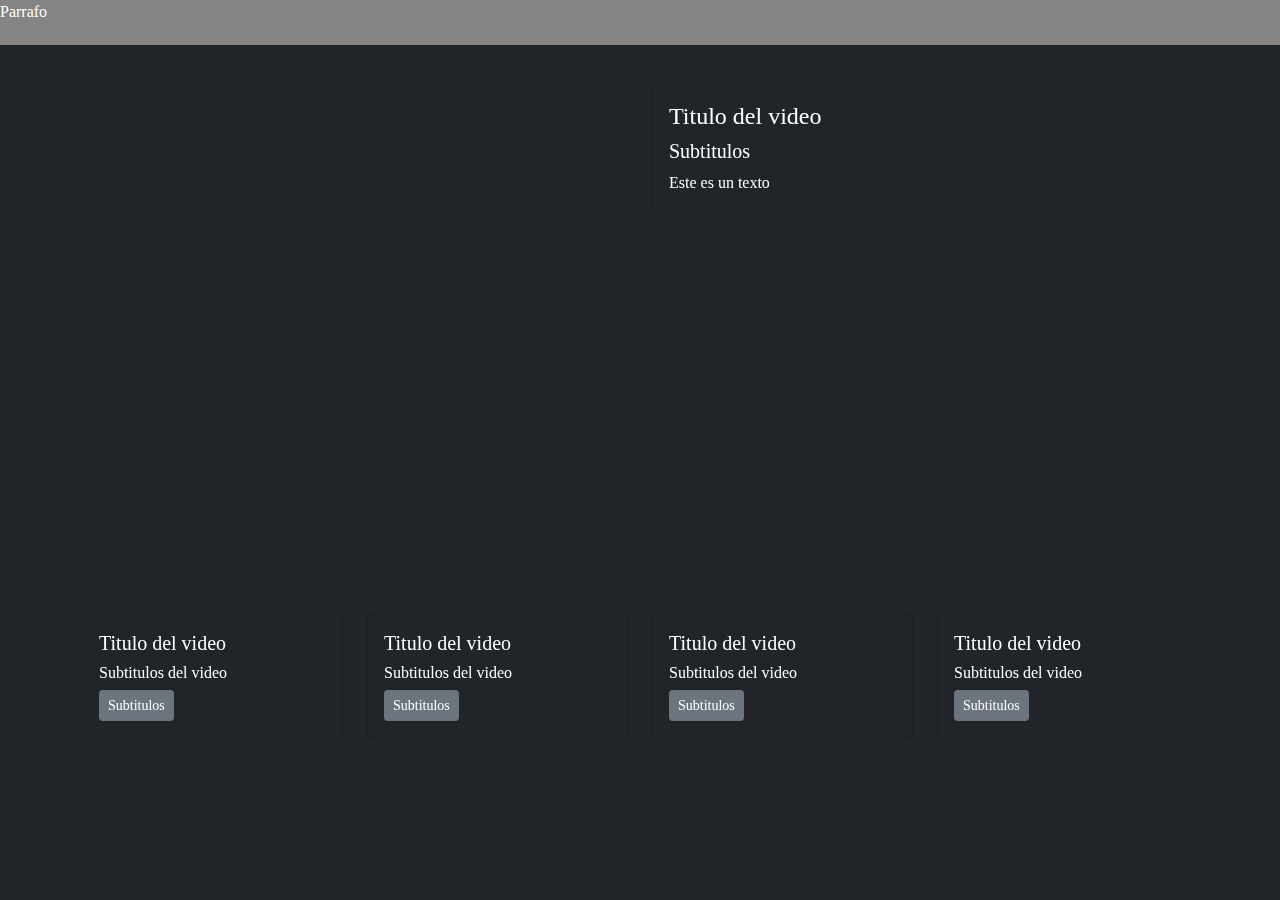
<file: Ejercisio 3/index.html>
<html>
    <head><title>EJERCICIO 3</title></head>
<link rel="stylesheet" href="css/bootstrap.min.css">
<link rel="stylesheet" href="css/bootstrap.css">
<style>
    .body{
        background-color: #212529;
        font-family: 'Times New Roman', Times, serif;
    }
    .menu{
        width: 100%;
        height: 45px;
        color: white ;
        background-color:  #868383;
         }
</style>
<p class="menu">Parrafo</p>
<br>
<body class="body">
    <div class="container">
        <div class="row">
            <div class="col">
             <iframe width="545" height="315" src="https://www.youtube.com/embed/1yWWTtRjH6M" title="YouTube video player" frameborder="0" allow="accelerometer; autoplay; clipboard-write; encrypted-media; gyroscope; picture-in-picture" allowfullscreen>
            </iframe>
            </div>
            <div class="col">
                <div class="card text-white bg-dark">
                    <div class="card-body">
                        <h4 class="card-tittle">Titulo del video</h4>
                        <h5 class="card-subtittle">Subtitulos</h5>
                        <p class="card-text">Este es un texto</p>
                    </div>
                </div>
            </div>
        </div>
        <br>
        <div class="row">
            <div class="col">
                <iframe width="260" height="190" src="https://www.youtube.com/embed/rl0EZCJcrGc" title="YouTube video player" frameborder="0" allow="accelerometer; autoplay; clipboard-write; encrypted-media; gyroscope; picture-in-picture" allowfullscreen></iframe>
                <div class="card text-white bg-dark">
                    <div class="card-body">
                        <h5 class="card-tittle">Titulo del video</h5>
                        <h6 class="card-subtittle">Subtitulos del video </h6>
                        <button type="button" class="btn btn-secondary btn-sm">Subtitulos</button>
                    </div>
                </div>
            </div>
            <div class="col">
                <iframe width="260" height="190" src="https://www.youtube.com/embed/v1EkoQV4g5c" title="YouTube video player" frameborder="0" allow="accelerometer; autoplay; clipboard-write; encrypted-media; gyroscope; picture-in-picture" allowfullscreen></iframe>
                <div class="card text-white bg-dark">
                    <div class="card-body">
                        <h5 class="card-tittle">Titulo del video</h5>
                        <h6 class="card-subtittle">Subtitulos del video</h6>
                        <button type="button" class="btn btn-secondary btn-sm">Subtitulos</button>
                    </div>
                </div>
            </div>
            <div class="col">
                <iframe width="260" height="190" src="https://www.youtube.com/embed/HjzATzdlN2A" title="YouTube video player" frameborder="0" allow="accelerometer; autoplay; clipboard-write; encrypted-media; gyroscope; picture-in-picture" allowfullscreen></iframe>
                <div class="card text-white bg-dark">
                    <div class="card-body">
                        <h5 class="card-tittle">Titulo del video</h5>
                        <h6 class="card-subtittle">Subtitulos del video</h6>
                        <button type="button" class="btn btn-secondary btn-sm">Subtitulos</button>
                    </div>
                </div>
            </div>
            <div class="col">
                <iframe width="260" height="190" src="https://www.youtube.com/embed/9Cmxhn46H0s" title="YouTube video player" frameborder="0" allow="accelerometer; autoplay; clipboard-write; encrypted-media; gyroscope; picture-in-picture" allowfullscreen></iframe>
                <div class="card text-white bg-dark">
                    <div class="card-body"> 
                        <h5 class="card-tittle">Titulo del video</h5>
                        <h6 class="card-subtittle">Subtitulos del video</h6>
                        <button type="button" class="btn btn-secondary btn-sm">Subtitulos</button>
                    </div>
                </div>
            </div>
            <p class="fs-3">
            </p>
        </div>
    </div>
</body>
</html>
</file>
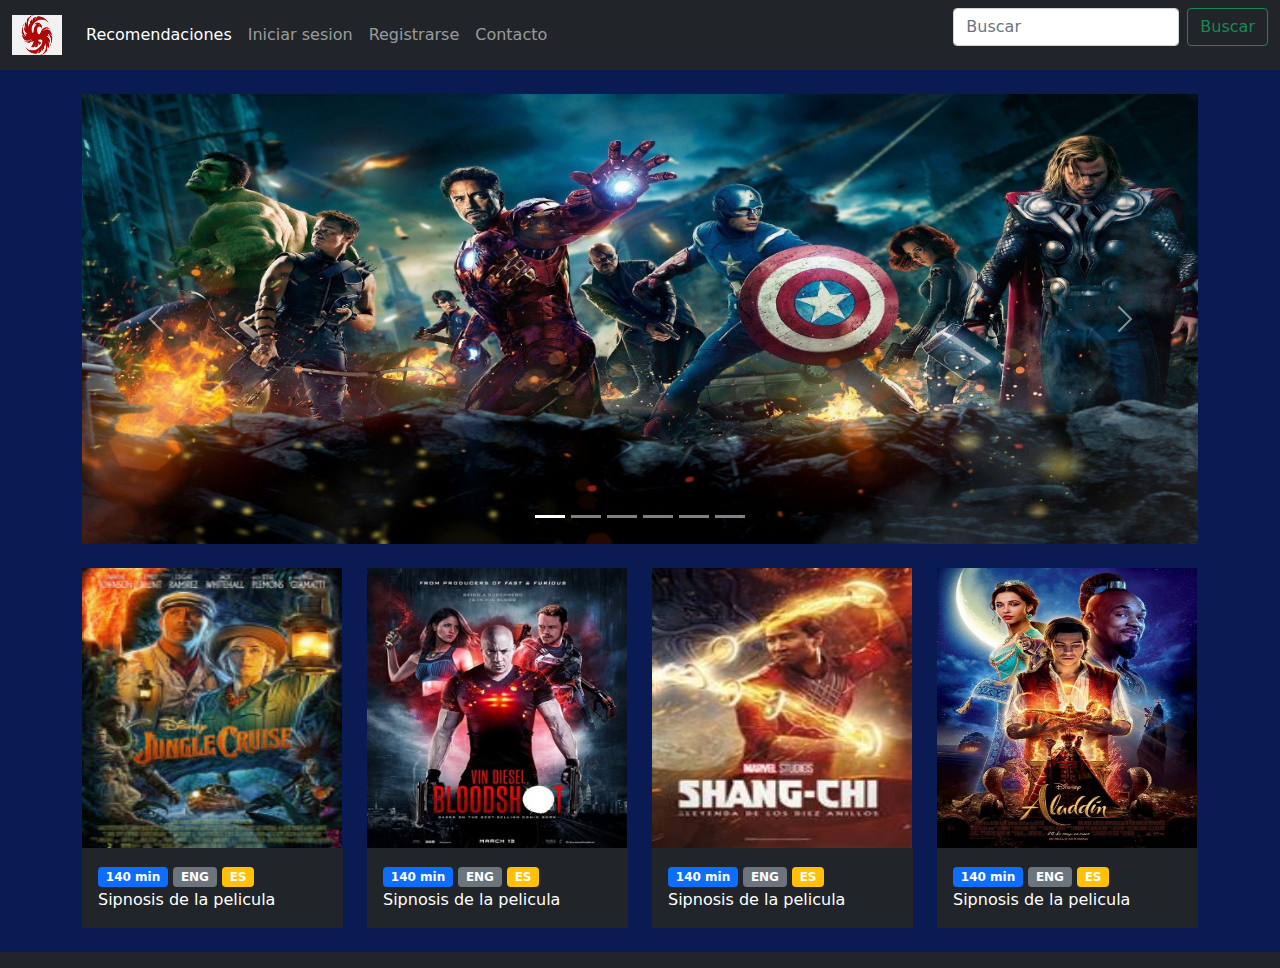
<file: Proyecto_de_clase/index.html>
<html>
    <link rel="stylesheet" href="css/bootstrap.min.css">
    <link rel="stylesheet" href="css/bootstrap.css">
    <script  src = "Js/bootstrap.bundle.min.js"></script>
    <style>
    .fondo{
        background-color: rgb(10, 26, 82);
     }
   </style>
   <body class="fondo">
        <nav class="navbar navbar-expand-lg navbar-dark bg-dark">
            <div class="container-fluid">
              <a class="navbar-brand" href="index.html"><img src="img/logo.png" width="50" height="40"></a>
              <button class="navbar-toggler" type="button" data-bs-toggle="collapse" data-bs-target="#navbarSupportedContent" aria-controls="navbarSupportedContent" aria-expanded="false" aria-label="Toggle navigation">
                <span class="navbar-toggler-icon"></span>
              </button>
              <div class="collapse navbar-collapse" id="navbarSupportedContent">
                <ul class="navbar-nav me-auto mb-2 mb-lg-0">
                  <li class="nav-item">
                    <a class="nav-link active" aria-current="page" href="recomendaciones.html">Recomendaciones</a>
                  </li>
                  <li class="nav-item">
                    <a class="nav-link" href="sesion.html">Iniciar sesion</a>
                  </li>
                  <li class="nav-item">
                    <a class="nav-link" href="registro.html" tabindex="-1" aria-disabled="true">Registrarse</a>
                  </li>
                  <li class="nav-item">
                    <a class="nav-link" href="contacto.html" tabindex="-1" aria-disabled="true">Contacto</a>
                  </li>
                </ul>
                <form class="d-flex">
                  <input class="form-control me-2" type="search" placeholder="Buscar" aria-label="Search">
                  <button class="btn btn-outline-success" type="submit">Buscar</button>
                </form>
              </div>
            </div>
          </nav>
        </div>
        <br>
        <div class="container">
          <div class="row">
            <div id="carouselExampleIndicators" class="carousel slide" data-bs-ride="carousel">
              <div class="carousel-indicators">
                <button type="button" data-bs-target="#carouselExampleIndicators" data-bs-slide-to="0" class="active" aria-current="true" aria-label="Slide 1"></button>
                <button type="button" data-bs-target="#carouselExampleIndicators" data-bs-slide-to="1" aria-label="Slide 2"></button>
                <button type="button" data-bs-target="#carouselExampleIndicators" data-bs-slide-to="2" aria-label="Slide 3"></button>
                <button type="button" data-bs-target="#carouselExampleIndicators" data-bs-slide-to="3" aria-label="Slide 4"></button>
                <button type="button" data-bs-target="#carouselExampleIndicators" data-bs-slide-to="4" aria-label="Slide 5"></button>
                <button type="button" data-bs-target="#carouselExampleIndicators" data-bs-slide-to="5" aria-label="Slide 1"></button>
              </div>
              <div class="carousel-inner">
                <div class="carousel-item active">
                  <img src="img/1.jpg" width="1450" height="450" class="d-block w-100" alt="...">
                </div>
                <div class="carousel-item">
                  <img src="img/2.jpg" width="1450" height="450" class="d-block w-100" alt="...">
                </div>
                <div class="carousel-item">
                  <img src="img/3.jpeg" width="1450" height="450" class="d-block w-100" alt="...">
                </div>
                <div class="carousel-item">
                  <img src="img/4.jpg" width="1450" height="450" class="d-block w-100" alt="...">
                </div>
                <div class="carousel-item">
                  <img src="img/5.jpg" width="1450" height="450" class="d-block w-100" alt="...">
                </div>
              </div>
              <button class="carousel-control-prev" type="button" data-bs-target="#carouselExampleIndicators" data-bs-slide="prev">
                <span class="carousel-control-prev-icon" aria-hidden="true"></span>
                <span class="visually-hidden">Previous</span>
              </button>
              <button class="carousel-control-next" type="button" data-bs-target="#carouselExampleIndicators" data-bs-slide="next">
                <span class="carousel-control-next-icon" aria-hidden="true"></span>
                <span class="visually-hidden">Next</span>
              </button>
            </div>
          </div>
        </div>
        <div class="container">
          <div class="row">
            <div class="col">
              <br>
              <img src="img/c1.jpg" width="260" height="280">
              <div class="card-body bg-dark"> 
                <span class="badge bg-primary">140 min</span>
                <span class="badge bg-secondary">ENG</span>
                <span class="badge bg-warning">ES</span>
                <p class="card-text text-white">
                    Sipnosis de la pelicula
                </p> 
            </div>
            </div>
            <div class="col">
              <br>
              <img src="img/c2.jpg" width="260" height="280">
              <div class="card-body bg-dark"> 
                <span class="badge bg-primary">140 min</span>
                <span class="badge bg-secondary">ENG</span>
                <span class="badge bg-warning">ES</span>
                <p class="card-text text-white ">
                    Sipnosis de la pelicula
                </p> 
            </div>
            </div>
            <div class="col">
              <br>
              <img src="img/c3.jpg" width="260" height="280">
              <div class="card-body bg-dark"> 
                <span class="badge bg-primary">140 min</span>
                <span class="badge bg-secondary">ENG</span>
                <span class="badge bg-warning">ES</span>
                <p class="card-text text-white ">
                    Sipnosis de la pelicula
                </p> 
            </div>
            </div>
            <div class="col">
              <br>
              <img src="img/c4.jpg" width="260" height="280">
              <div class="card-body bg-dark">
                <span class="badge bg-primary">140 min</span>
                <span class="badge bg-secondary">ENG</span>
                <span class="badge bg-warning">ES</span>
                <p class="card-text text-white ">
                    Sipnosis de la pelicula
                </p> 
            </div>
            </div>
          </div>
          <br>
        </div>
        <nav class="navbar navbar-expand-lg navbar-dark bg-dark"></nav>
    </body>
</html>
</file>
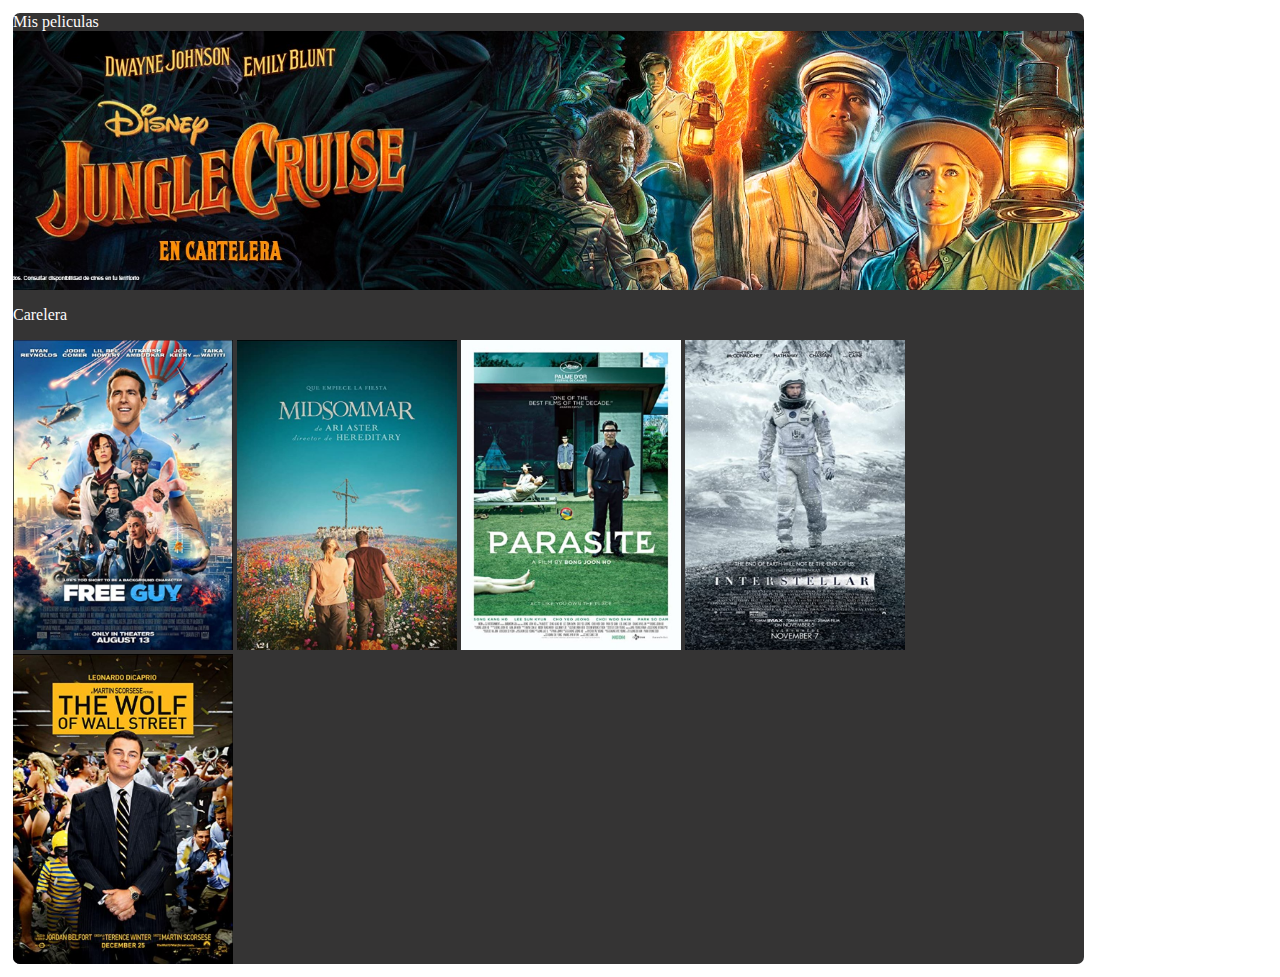
<file: Ejercicio2/Home.html>
<html>
    <style>
        .body{
       font-family: Arial;
       background-color: #fdfbfb;
       }
         .contenedor {
           width: 85%;
           background-color: #353434 ;  
           border-radius: 10px;
           border-color: white;
           border-style: solid;
           overflow: auto;
           color: rgb(253, 251, 251);
         }
         .menu{
        fill: 1px 15px 15px 1px;
        color: white ;
        background-color:  #fffbfb;
         }
         .banner{
           width: 100%;
           height: auto;
         }
         .seccion{
           fill: 5px 5px 5px 5px  ;
           margin: 10px 10px 10px 10px ;
           border-color: #e0e0e0;
           background-color:  #ffffff;
           overflow: auto;
         }
         .item{
          margin: 8px 8px 8px 8px;
          width: 220px;
          height: 310px;
          border-radius: 5px;
          float: left;
         }
         .poster{
           width: 220px;
           height: 310px;
         }
        </style>
        <div class="contenedor">
        <head class="body"><a herf="body">Mis peliculas</a></head>
        <img class="banner" src="img/banner1.jpg">
        <body class="seccion">
        <p>Carelera</p> 
        <img class="poster" src="img/poster1.JPG">
        <img class="poster" src="img/poster2.JPG">
        <img class="poster" src="img/poster3.JPG">
        <img class="poster" src="img/poster4.JPG">
        <img class="poster" src="img/poster5.JPG">
       </body>
    </div>
    </html>
</file>
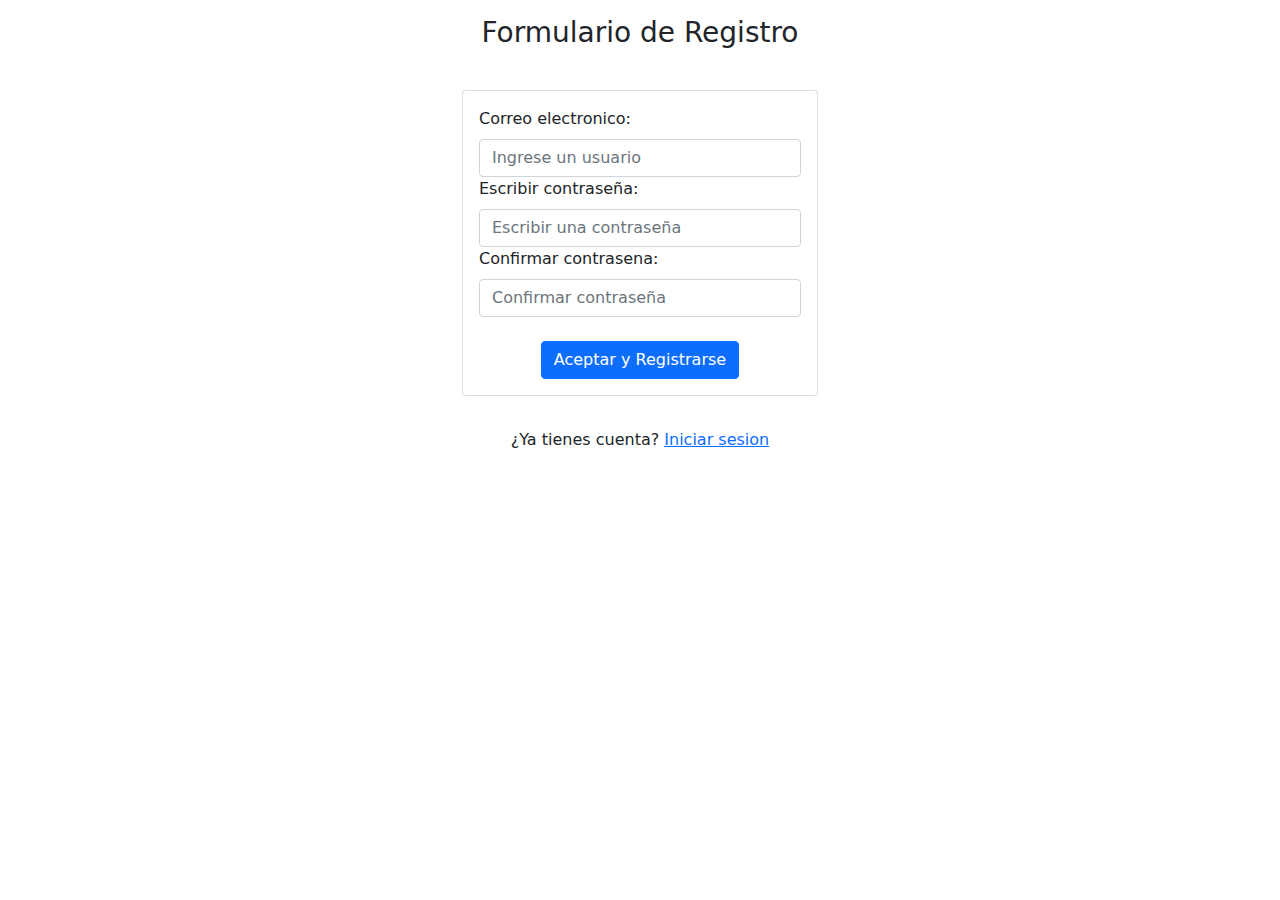
<file: Formulario/Formularioderegistro.html>
<html>
    <head><title>Formulario de registro</title></head>
<link rel="stylesheet" href="css/bootstrap.min.css">
<body>
    <p><center><h3>Formulario de Registro</h3></center></p>
    <div class="container">
        <div class="row justify-content-center">
            <div class="col col-4 "> 
                <wbr>
                <form >
                    <div class="card">
                        <div class="card-body">
                            <div class="row">
                                <div class="col">
                                    <label class="form-label">Correo electronico:</label>
                                </div> 
                            </div>
                            <div class="row">
                                <div class="col">
                                    <input type="mail" class="form-control" placeholder="Ingrese un usuario">
                                </div>
                            </div>
                            <div class="row">
                                <div class="col">
                                    <label class="form-label">Escribir contraseña:</label>
                                </div>
                            </div> 
                            <div class="row">
                                <div class="col">
                                    <input type="password" class="form-control" placeholder="Escribir una contraseña" > 
                                </div>
                            </div>
                            <div class="row">
                                <div class="col">
                                    <label class="form-label">Confirmar contrasena:</label>
                                </div>
                            </div> 
                            <div class="row">
                                <div class="col">
                                    <input type="password" class="form-control" placeholder="Confirmar contraseña" > 
                                </div>
                            </div>
                            <wbr>
                            <div class="row">
                                <div class="col">
                                    <center>
                                    <button class="btn btn-primary" type="submit">Aceptar y Registrarse</button>
                                </center>
                                </div>
                            </div>
                        </div> 
                    </div>
                    
                </form>
            </div>
        </div>
    </div>
   <p><center>¿Ya tienes cuenta? <a href="Formularioderegistro.html">Iniciar sesion</a></center></p>
</body>
</html>
</file>
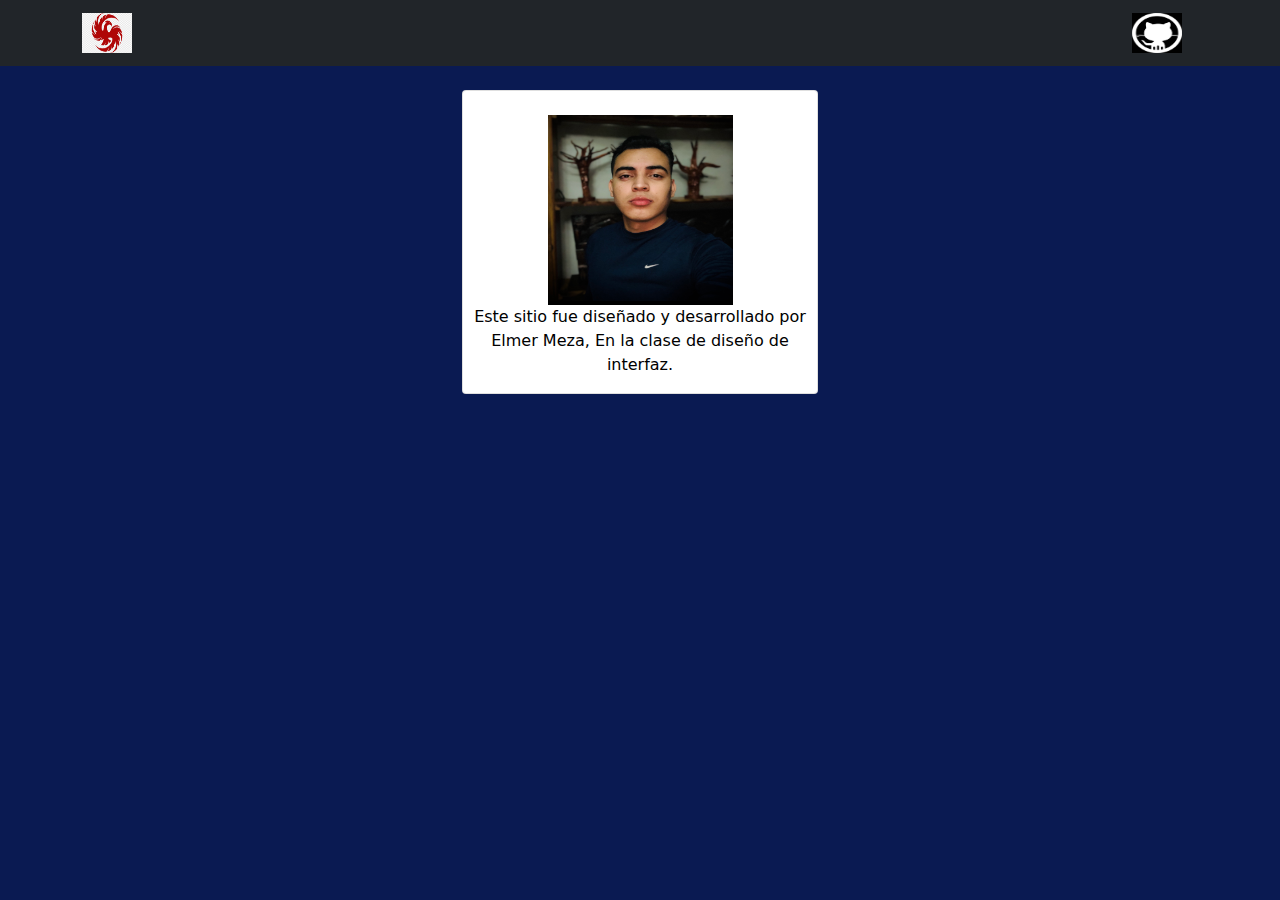
<file: Proyecto_de_clase/contacto.html>
<html>
    <link rel="stylesheet" href="css/bootstrap.min.css">
    <link rel="stylesheet" href="css/bootstrap.css">
    <style>
        .fondo{
            background-color: rgb(10, 26, 82);
            color: rgb(0, 0, 0);
         }
       </style>
       <nav class="navbar navbar-dark bg-dark">
        <div class="container">
          <a class="navbar-brand" href="index.html">
            <img src="img/logo.png" alt="" width="50" height="40">
          </a>
          <a class="navbar-brand" href="https://github.com/Elmer-Meza/-UMH-147-202100816.git">
            <img src="img/git.png" alt="" width="50" height="40">
          </a>
        </div>
      </nav>
    <body class="fondo">
        <br>
        <div class="container">
            <div class="row justify-content-center">
                <div class="col col-4">
                    <form>
                        <div class="card">
                            <div class="catd-body">
                                <div class="row">
                                    <div class="col">
                                        <br>
                                        <center>
                                            <img src="img/Elmer.jpg" width="185" height="190">
                                        <p>Este sitio fue diseñado y desarrollado por Elmer Meza,
                                            En la clase de diseño de interfaz.</p>
                                        </center>
                                    </div>
                                </div>
                            </div>
                        </div>
                    </form>
                </div>
            </div>
        </div>
       <br>
    </body>
</html>
</file>
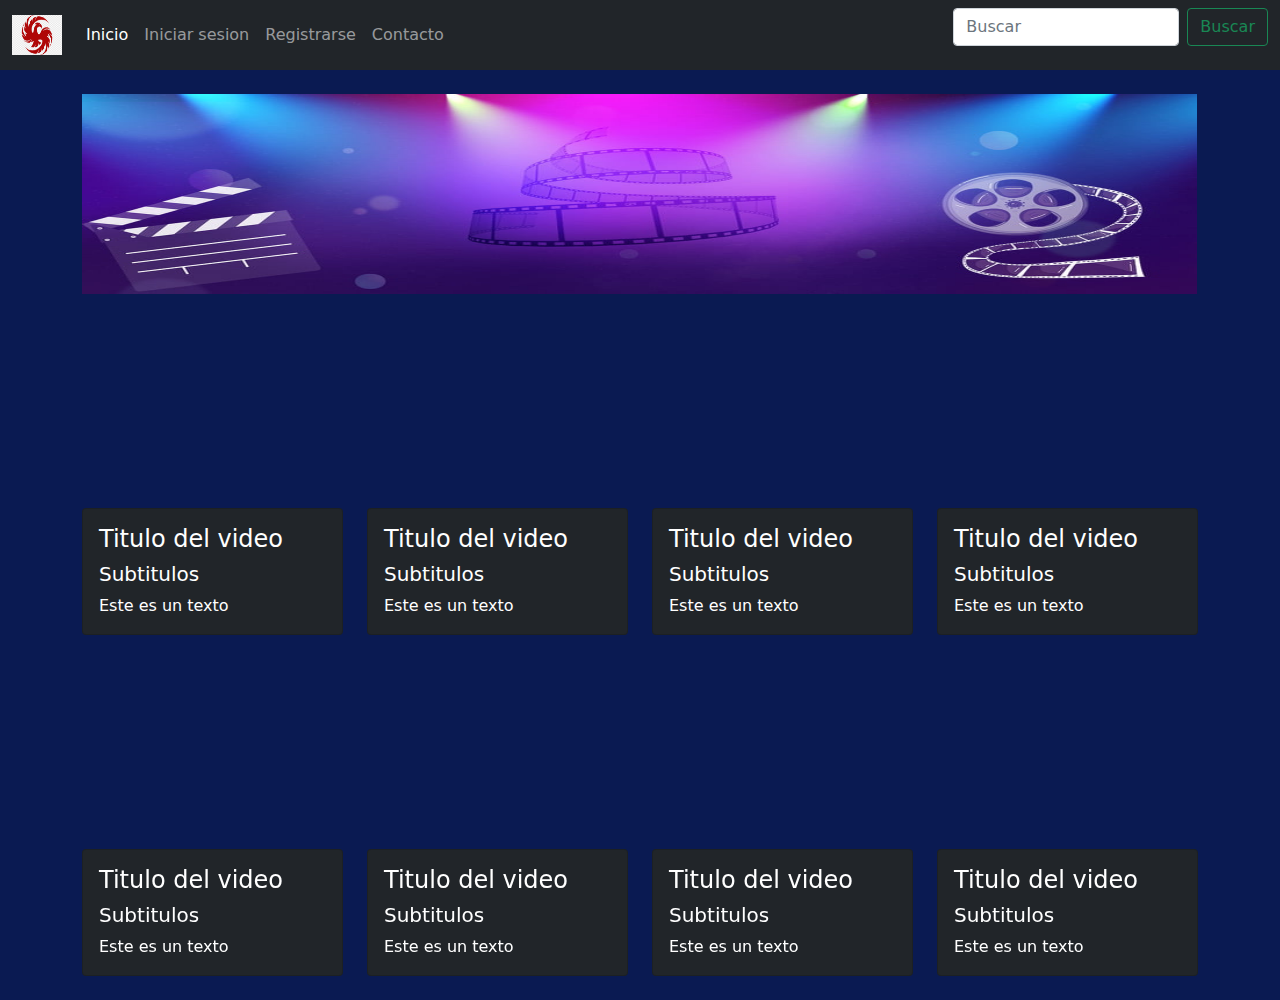
<file: Proyecto_de_clase/recomendaciones.html>
<html>
    <title>Proyecto de Elmer</title>
    <link rel="stylesheet" href="css/bootstrap.min.css">
    <link rel="stylesheet" href="css/bootstrap.css">
    <style>
      .fondo{
         background-color: rgb(10, 26, 82);
      }
      .poster{
           width: 1115px;
           height: 200px;
         }
    </style>
    <body class="fondo">
        <nav class="navbar navbar-expand-lg navbar-dark bg-dark">
          <div class="container-fluid">
            <a class="navbar-brand" href="index.html"><img src="img/logo.png" width="50" height="40"></a>
            <button class="navbar-toggler" type="button" data-bs-toggle="collapse" data-bs-target="#navbarSupportedContent" aria-controls="navbarSupportedContent" aria-expanded="false" aria-label="Toggle navigation">
              <span class="navbar-toggler-icon"></span>
            </button>
            <div class="collapse navbar-collapse" id="navbarSupportedContent">
              <ul class="navbar-nav me-auto mb-2 mb-lg-0">
                <li class="nav-item">
                  <a class="nav-link active" aria-current="page" href="index.html">Inicio</a>
                </li>
                <li class="nav-item">
                  <a class="nav-link" href="sesion.html">Iniciar sesion</a>
                </li>
                <li class="nav-item">
                  <a class="nav-link" href="registro.html" tabindex="-1" aria-disabled="true">Registrarse</a>
                </li>
                <li class="nav-item">
                  <a class="nav-link" href="contacto.html" tabindex="-1" aria-disabled="true">Contacto</a>
                </li>
              </ul>
              <form class="d-flex">
                <input class="form-control me-2" type="search" placeholder="Buscar" aria-label="Search">
                <button class="btn btn-outline-success" type="submit">Buscar</button>
              </form>
            </div>
          </div>
        </nav>
      </div>
          <br>
        <div class="container">
          <img class="poster" src="img/banner.jpg">
            <div class="row">
                <div class="col">
                  <br>
                    <iframe width="260" height="190" src="https://www.youtube.com/embed/1yWWTtRjH6M" title="YouTube video player" frameborder="0" allow="accelerometer; autoplay; clipboard-write; encrypted-media; gyroscope; picture-in-picture" allowfullscreen>
                    </iframe>
                    <div class="col">
                      <div class="card text-white bg-dark">
                          <div class="card-body">
                              <h4 class="card-tittle">Titulo del video</h4>
                              <h5 class="card-subtittle">Subtitulos</h5>
                              <p class="card-text">Este es un texto</p>
                          </div>
                      </div>
                  </div>
                </div>
                <div class="col">
                  <br>
                  <iframe width="260" height="190" src="https://www.youtube.com/embed/F59xIA5krN8" title="YouTube video player" frameborder="0" allow="accelerometer; autoplay; clipboard-write; encrypted-media; gyroscope; picture-in-picture" allowfullscreen></iframe>
                  <div class="col">
                    <div class="card text-white bg-dark">
                        <div class="card-body">
                            <h4 class="card-tittle">Titulo del video</h4>
                            <h5 class="card-subtittle">Subtitulos</h5>
                            <p class="card-text">Este es un texto</p>
                        </div>
                    </div>
                </div>
              </div>
              <div class="col">
                <br>
                <iframe width="260" height="190" src="https://www.youtube.com/embed/X7SiuQxhAjg" title="YouTube video player" frameborder="0" allow="accelerometer; autoplay; clipboard-write; encrypted-media; gyroscope; picture-in-picture" allowfullscreen></iframe>
                <div class="col">
                  <div class="card text-white bg-dark">
                      <div class="card-body">
                          <h4 class="card-tittle">Titulo del video</h4>
                          <h5 class="card-subtittle">Subtitulos</h5>
                          <p class="card-text">Este es un texto</p>
                      </div>
                  </div>
              </div>
              </div>
             <div class="col">
              <br>
              <iframe width="260" height="190" src="https://www.youtube.com/embed/8NhSLIdiVMk" title="YouTube video player" frameborder="0" allow="accelerometer; autoplay; clipboard-write; encrypted-media; gyroscope; picture-in-picture" allowfullscreen></iframe>
              <div class="col">
                <div class="card text-white bg-dark">
                    <div class="card-body">
                        <h4 class="card-tittle">Titulo del video</h4>
                        <h5 class="card-subtittle">Subtitulos</h5>
                        <p class="card-text">Este es un texto</p>
                    </div>
                </div>
            </div>
              </div>
            </div>
            <br>
            <div class="row">
              <div class="col">
                <iframe width="260" height="190" src="https://www.youtube.com/embed/JUgI4j1fydk" title="YouTube video player" frameborder="0" allow="accelerometer; autoplay; clipboard-write; encrypted-media; gyroscope; picture-in-picture" allowfullscreen></iframe>
                  <div class="col">
                    <div class="card text-white bg-dark">
                        <div class="card-body">
                            <h4 class="card-tittle">Titulo del video</h4>
                            <h5 class="card-subtittle">Subtitulos</h5>
                            <p class="card-text">Este es un texto</p>
                        </div>
                    </div>
                </div>
              </div>
              <div class="col">
                <iframe width="260" height="190" src="https://www.youtube.com/embed/BakKD_cOjpQ" title="YouTube video player" frameborder="0" allow="accelerometer; autoplay; clipboard-write; encrypted-media; gyroscope; picture-in-picture" allowfullscreen></iframe>
                <div class="col">
                  <div class="card text-white bg-dark">
                      <div class="card-body">
                          <h4 class="card-tittle">Titulo del video</h4>
                          <h5 class="card-subtittle">Subtitulos</h5>
                          <p class="card-text">Este es un texto</p>
                      </div>
                  </div>
              </div>
            </div>
            <div class="col">
              <iframe width="260" height="190" src="https://www.youtube.com/embed/AxLH0lXEGAY" title="YouTube video player" frameborder="0" allow="accelerometer; autoplay; clipboard-write; encrypted-media; gyroscope; picture-in-picture" allowfullscreen></iframe>
              <div class="col">
                <div class="card text-white bg-dark">
                    <div class="card-body">
                        <h4 class="card-tittle">Titulo del video</h4>
                        <h5 class="card-subtittle">Subtitulos</h5>
                        <p class="card-text">Este es un texto</p>
                    </div>
                </div>
            </div>
            </div>
           <div class="col">
            <iframe width="260" height="190" src="https://www.youtube.com/embed/pXmT6ORWj8s" title="YouTube video player" frameborder="0" allow="accelerometer; autoplay; clipboard-write; encrypted-media; gyroscope; picture-in-picture" allowfullscreen></iframe>
            <div class="col">
              <div class="card text-white bg-dark">
                  <div class="card-body">
                      <h4 class="card-tittle">Titulo del video</h4>
                      <h5 class="card-subtittle">Subtitulos</h5>
                      <p class="card-text">Este es un texto</p>
                  </div>
              </div>
          </div>
            </div>
          </div>
          <br>
        </div>
    </body>
</html>
</file>
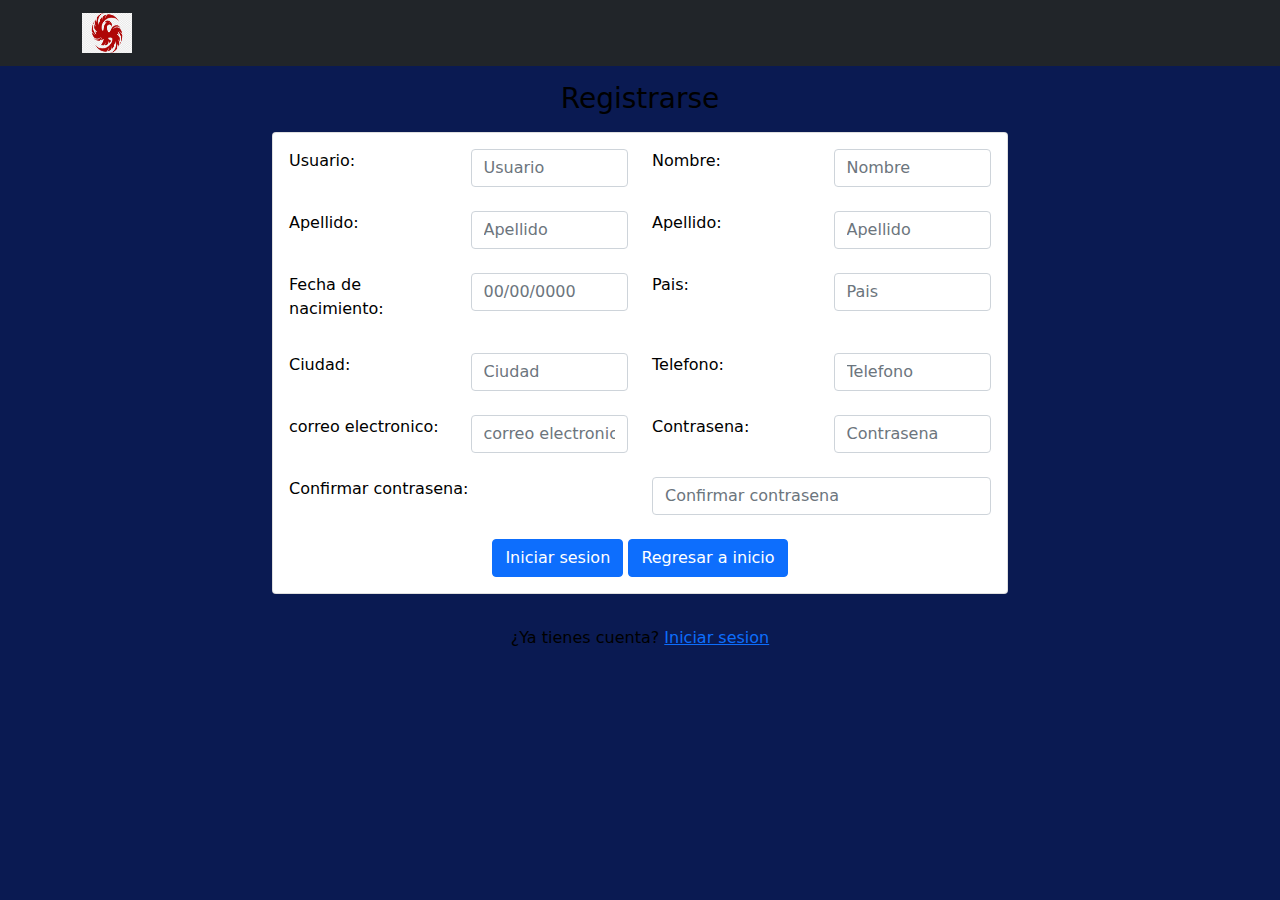
<file: Proyecto_de_clase/registro.html>
<html>
    <head><title>Inicio de sesion</title></head>
<link rel="stylesheet" href="css//bootstrap.min.css">
<style>
    .letra{
        color:rgb(0, 0, 0) ;
        background-color: rgb(10, 26, 82);
    }
</style>
<body class="letra">
    <nav class="navbar navbar-dark bg-dark">
        <div class="container">
          <a class="navbar-brand" href="index.html">
            <img src="img/logo.png" alt="" width="50" height="40">
          </a>
        </div>
      </nav>
    <p><center><h3>Registrarse</h3></center></p>
    <div class="container">
        <div class="row justify-content-center">
            <div class="col col-8 "> 
                <form >
                    <div class="card">
                        <div class="card-body">
                            <div class="row">
                                <div class="col">
                                    <label class="form-label">Usuario:</label>
                                </div> 
                                <div class="col">
                                    <input type="mail" class="form-control" placeholder="Usuario">
                                </div>
                                <div class="col">
                                    <label class="form-label">Nombre:</label>
                                </div>
                                <div class="col">
                                    <input type="password" class="form-control" placeholder="Nombre" > 
                                </div>
                            </div>
                            <br>
                            <div class="row">
                                <div class="col">
                                    <label class="form-label">Apellido:</label>
                                </div>
                                <div class="col">
                                    <input type="password" class="form-control" placeholder="Apellido" > 
                                </div>
                                <div class="col">
                                    <label class="form-label">Apellido:</label>
                                </div>
                                <div class="col">
                                    <input type="password" class="form-control" placeholder="Apellido" > 
                                </div>
                            </div>
                            <br> 
                            <div class="row">
                                <div class="col">
                                    <label class="form-label">Fecha de nacimiento:</label>
                                </div>
                                <div class="col">
                                    <input type="password" class="form-control" placeholder="00/00/0000" > 
                                </div>
                                <div class="col">
                                    <label class="form-label">Pais:</label>
                                </div>
                                <div class="col">
                                    <input type="password" class="form-control" placeholder="Pais" > 
                                </div>
                            </div>
                            <br>
                            <div class="row">
                                <div class="col">
                                    <label class="form-label">Ciudad:</label>
                                </div>
                                <div class="col">
                                    <input type="password" class="form-control" placeholder="Ciudad" > 
                                </div>
                                <div class="col">
                                    <label class="form-label">Telefono:</label>
                                </div>
                                <div class="col">
                                    <input type="password" class="form-control" placeholder="Telefono" > 
                                </div>
                            </div>
                            <br>
                            <div class="row">
                                <div class="col">
                                    <label class="form-label">correo electronico:</label>
                                </div>
                                <div class="col">
                                    <input type="password" class="form-control" placeholder="correo electronico" > 
                                </div>
                                <div class="col">
                                    <label class="form-label">Contrasena:</label>
                                </div>
                                <div class="col">
                                    <input type="password" class="form-control" placeholder="Contrasena" > 
                                </div>
                            </div>
                            <br>
                            <div class="row">
                                <div class="col">
                                    <label class="form-label">Confirmar contrasena:</label>
                                </div>
                                <div class="col">
                                    <input type="password" class="form-control" placeholder="Confirmar contrasena" > 
                                </div>
                            </div>
                            <br>
                            <div class="row">
                                <div class="col">
                                    <center>
                                    <button class="btn btn-primary" type="submit">Iniciar sesion</button>
                                    <a class="btn btn-primary" href="index.html" role="button">Regresar a inicio</a>
                                </center>
                                </div>
                            </div>
                        </div> 
                    </div>
                    
                </form>
            </div>
        </div>
    </div>
    <p><center>¿Ya tienes cuenta? <a href="sesion.html">Iniciar sesion</a></center></p>
</body>
</html>
</file>
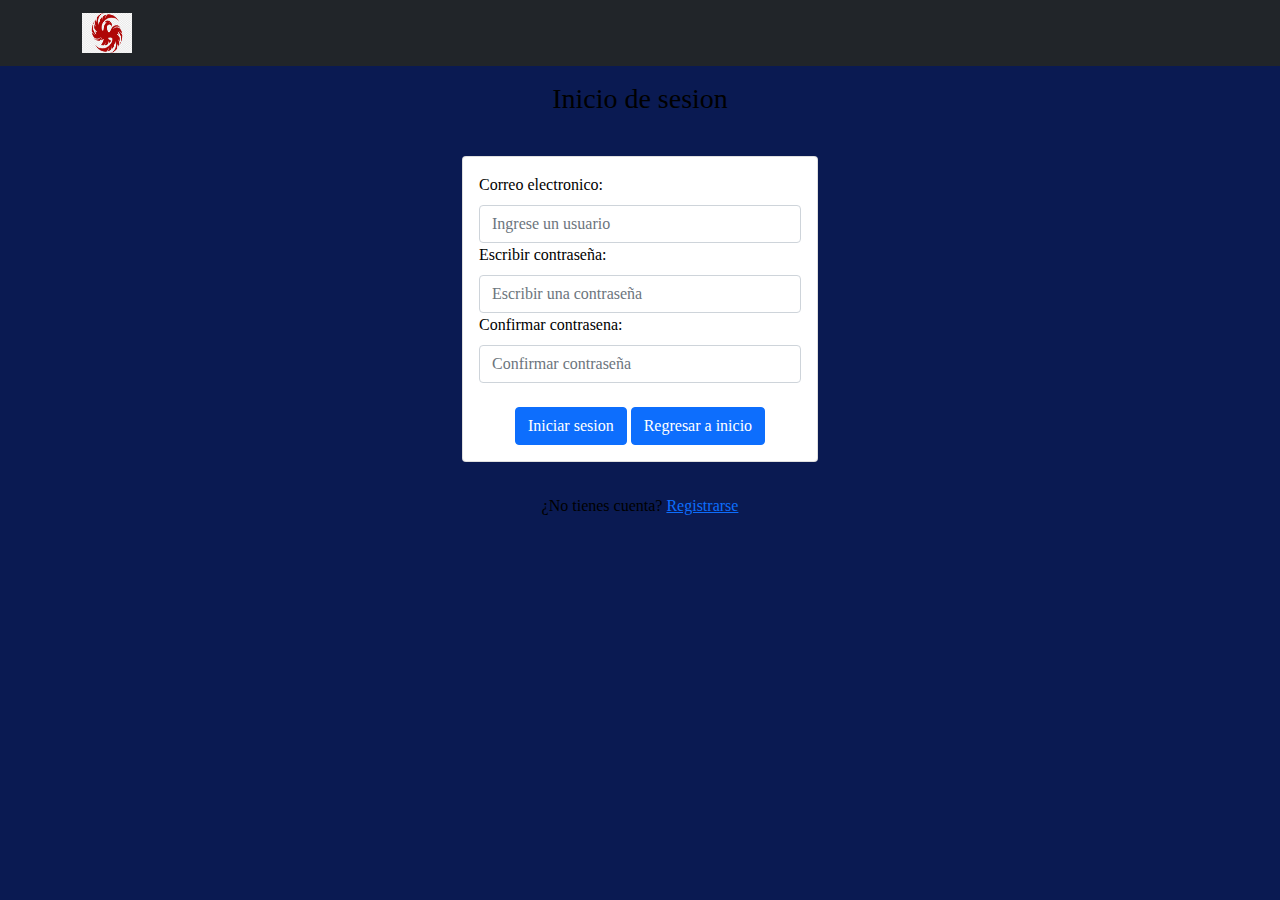
<file: Proyecto_de_clase/sesion.html>
<html>
    <head><title>Inicio de sesion</title></head>
<link rel="stylesheet" href="css//bootstrap.min.css">
<style>
    .letra{
        font-family: 'Times New Roman', Times, serif;
        color:rgb(0, 0, 0);
        background-color: rgb(10, 26, 82);
    }
</style>
<body class="letra">
    <nav class="navbar navbar-dark bg-dark">
        <div class="container">
          <a class="navbar-brand" href="index.html">
            <img src="img/logo.png" alt="" width="50" height="40">
          </a>
        </div>
      </nav>
    <p><center><h3>Inicio de sesion</h3></center></p>
    <div class="container">
        <div class="row justify-content-center">
            <div class="col col-4 "> 
                <wbr>
                <form >
                    <div class="card">
                        <div class="card-body">
                            <div class="row">
                                <div class="col">
                                    <label class="form-label">Correo electronico:</label>
                                </div> 
                            </div>
                            <div class="row">
                                <div class="col">
                                    <input type="mail" class="form-control" placeholder="Ingrese un usuario">
                                </div>
                            </div>
                            <div class="row">
                                <div class="col">
                                    <label class="form-label">Escribir contraseña:</label>
                                </div>
                            </div> 
                            <div class="row">
                                <div class="col">
                                    <input type="password" class="form-control" placeholder="Escribir una contraseña" > 
                                </div>
                            </div>
                            <div class="row">
                                <div class="col">
                                    <label class="form-label">Confirmar contrasena:</label>
                                </div>
                            </div> 
                            <div class="row">
                                <div class="col">
                                    <input type="password" class="form-control" placeholder="Confirmar contraseña" > 
                                </div>
                            </div>
                            <wbr>
                            <div class="row">
                                <div class="col">
                                    <center>
                                    <button class="btn btn-primary" type="submit">Iniciar sesion</button>
                                    <a class="btn btn-primary" href="index.html" role="button">Regresar a inicio</a>
                                </center>
                                </div>
                            </div>
                        </div> 
                    </div>
                    
                </form>
            </div>
        </div>
    </div>
    <p><center>¿No tienes cuenta? <a href="registro.html">Registrarse</a></center></p>
</body>
</html>
</file>
